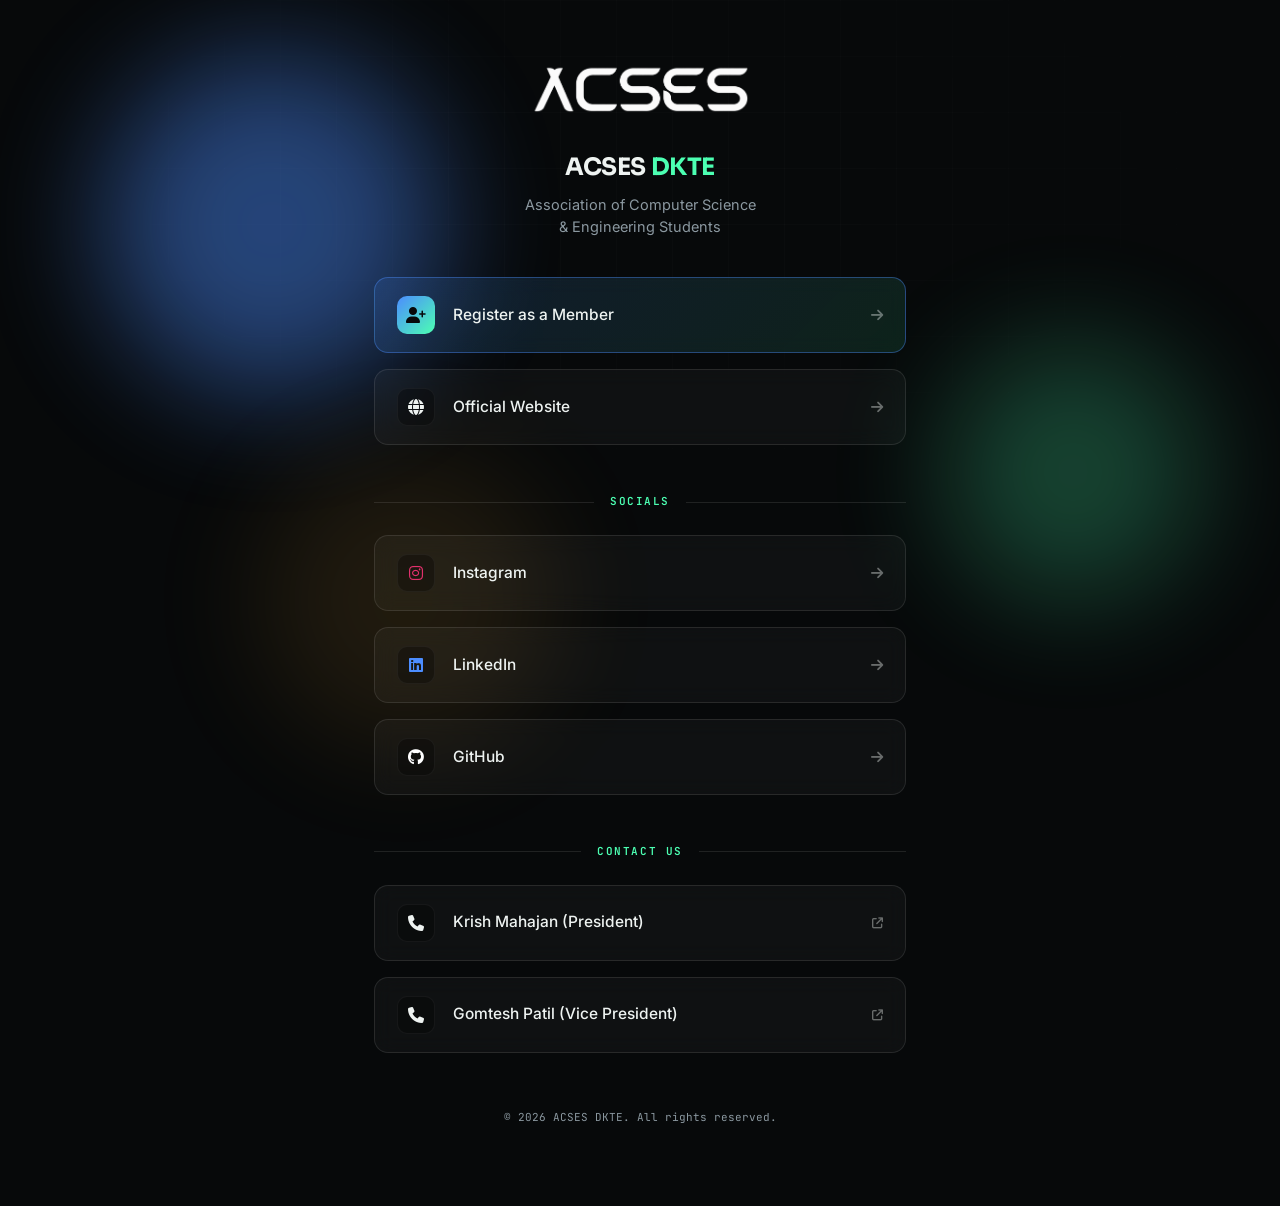
<file: links.html>
<!DOCTYPE html>
<html lang="en">
<head>
<meta charset="UTF-8">
<!-- Crucial for mobile optimization -->
<meta name="viewport" content="width=device-width, initial-scale=1.0, maximum-scale=1.0, user-scalable=no">
<title>ACSES — Links</title>
<meta name="description" content="ACSES DKTE Official Links">
<link rel="preconnect" href="https://fonts.googleapis.com">
<link href="https://fonts.googleapis.com/css2?family=Sora:wght@400;500;600;700;800&family=Inter:wght@400;500;600&family=JetBrains+Mono:wght@400;500;600&display=swap" rel="stylesheet">
<link rel="stylesheet" href="https://cdnjs.cloudflare.com/ajax/libs/font-awesome/6.4.0/css/all.min.css">
<!-- Load the main project styles -->
<link rel="stylesheet" href="style.css">
<link rel="icon" type="image/png" href="assets/portal/images/favicon.png">

<style>
  /* Mobile-first specific overrides for the links page */
  body {
    background-color: var(--bg);
    color: var(--ink);
    display: flex;
    flex-direction: column;
    align-items: center;
    min-height: 100svh; /* svh for better mobile rendering */
    margin: 0;
    padding: 0;
    overflow-x: hidden;
  }
  
  .links-wrapper {
    position: relative;
    z-index: 10;
    width: 100%;
    max-width: 580px;
    padding: 60px 24px 80px;
    display: flex;
    flex-direction: column;
    gap: 16px;
    margin: 0 auto;
  }

  /* Profile Header */
  .profile-section {
    text-align: center;
    margin-bottom: 24px;
    animation: fadeUp .8s cubic-bezier(.16,.8,.28,1) forwards;
  }

  .profile-logo {
    height: 56px;
    width: auto;
    margin-bottom: 24px;
    object-fit: contain;
  }

  .profile-title {
    font-family: var(--display);
    font-size: 24px;
    font-weight: 700;
    margin: 0 0 8px 0;
    letter-spacing: -0.02em;
    color: var(--ink);
  }
  
  .profile-title span {
    color: var(--circuit);
  }

  .profile-bio {
    color: var(--ink-dim);
    font-size: 14.5px;
    margin: 0;
    line-height: 1.5;
  }

  /* Re-using the glass card (gcard) concept for links */
  .link-card {
    display: flex;
    align-items: center;
    padding: 18px 22px;
    background: var(--panel);
    border: 1px solid var(--line);
    border-radius: 14px;
    color: var(--ink);
    text-decoration: none;
    font-weight: 500;
    transition: transform .25s ease-out, border-color .3s ease, box-shadow .3s ease, background .3s ease;
    backdrop-filter: blur(10px);
    position: relative;
    overflow: hidden;
    opacity: 0;
    animation: fadeUp .8s cubic-bezier(.16,.8,.28,1) forwards;
  }

  .link-card:nth-child(1) { animation-delay: 0.1s; }
  .link-card:nth-child(2) { animation-delay: 0.15s; }
  .link-card:nth-child(3) { animation-delay: 0.2s; }
  .link-card:nth-child(4) { animation-delay: 0.25s; }
  .link-card:nth-child(5) { animation-delay: 0.3s; }
  .link-card:nth-child(6) { animation-delay: 0.35s; }
  .link-card:nth-child(7) { animation-delay: 0.4s; }

  .link-card:hover {
    border-color: rgba(76,141,255,.5); 
    box-shadow: 0 12px 30px -10px rgba(0,0,0,.6);
    transform: translateY(-2px);
    background: rgba(255,255,255,0.06);
  }

  /* The primary / highlight link */
  .link-card.primary {
    background: linear-gradient(135deg, rgba(76,141,255,0.15), rgba(76,255,178,0.1));
    border-color: rgba(76,141,255,.4);
  }
  
  .link-card.primary:hover {
    background: linear-gradient(135deg, rgba(76,141,255,0.25), rgba(76,255,178,0.15));
    border-color: var(--circuit);
    box-shadow: 0 12px 30px -10px rgba(76,141,255,.3);
  }

  .link-icon {
    width: 38px;
    height: 38px;
    border-radius: 10px;
    background: rgba(0,0,0,0.3);
    border: 1px solid rgba(255,255,255,0.05);
    display: flex;
    align-items: center;
    justify-content: center;
    margin-right: 18px;
    font-size: 16px;
    color: var(--ink);
    flex-shrink: 0;
  }
  
  .link-card.primary .link-icon {
    background: linear-gradient(135deg, var(--blue), var(--circuit));
    color: #07090A;
    border: none;
  }

  .link-text {
    flex-grow: 1;
    font-size: 15.5px;
  }

  .link-arrow {
    opacity: 0.4;
    transition: opacity 0.3s ease, transform 0.3s ease;
    font-size: 14px;
  }

  .link-card:hover .link-arrow {
    opacity: 1;
    transform: translateX(4px);
    color: var(--circuit);
  }

  .section-divider {
    margin: 32px 0 8px;
    display: flex;
    align-items: center;
    text-align: center;
    font-family: var(--mono);
    color: var(--circuit);
    font-size: 11px;
    text-transform: uppercase;
    letter-spacing: 0.14em;
    font-weight: 600;
    opacity: 0;
    animation: fadeUp .8s cubic-bezier(.16,.8,.28,1) forwards;
    animation-delay: 0.2s;
  }

  .section-divider::before,
  .section-divider::after {
    content: '';
    flex: 1;
    border-bottom: 1px solid var(--line);
  }

  .section-divider::before { margin-right: 16px; }
  .section-divider::after { margin-left: 16px; }
  
  /* Footer text */
  .links-footer {
    text-align: center;
    margin-top: 40px;
    font-family: var(--mono);
    font-size: 11px;
    color: var(--ink-dim);
    opacity: 0;
    animation: fadeUp .8s cubic-bezier(.16,.8,.28,1) forwards;
    animation-delay: 0.5s;
  }

  @keyframes fadeUp { 
    from { opacity: 0; transform: translateY(16px); } 
    to { opacity: 1; transform: translateY(0); } 
  }

</style>
</head>
<body>

<!-- Native ACSES Background Elements -->
<div id="circuitPattern"></div>
<div class="hero-scanlines" aria-hidden="true" style="opacity: 0.5;"></div>
<div class="orb orb-1"></div>
<div class="orb orb-2"></div>
<div class="orb orb-3" style="bottom: auto; top: 50%; opacity: 0.1;"></div>

<div class="links-wrapper">
  
  <div class="profile-section">
    <img src="assets/portal/images/logo.png" alt="ACSES Logo" class="profile-logo">
    <h1 class="profile-title">ACSES <span>DKTE</span></h1>
    <p class="profile-bio">Association of Computer Science<br>& Engineering Students</p>
  </div>

  <a href="https://tinyurl.com/acsesmembership" class="link-card primary" target="_blank" rel="noopener">
    <div class="link-icon"><i class="fa-solid fa-user-plus"></i></div>
    <div class="link-text">Register as a Member</div>
    <div class="link-arrow"><i class="fa-solid fa-arrow-right"></i></div>
  </a>

  <a href="index.html" class="link-card">
    <div class="link-icon"><i class="fa-solid fa-globe"></i></div>
    <div class="link-text">Official Website</div>
    <div class="link-arrow"><i class="fa-solid fa-arrow-right"></i></div>
  </a>

  <div class="section-divider">Socials</div>

  <a href="https://www.instagram.com/acses_dkte/" class="link-card" target="_blank" rel="noopener">
    <div class="link-icon" style="color: #E1306C;"><i class="fa-brands fa-instagram"></i></div>
    <div class="link-text">Instagram</div>
    <div class="link-arrow"><i class="fa-solid fa-arrow-right"></i></div>
  </a>

  <a href="https://www.linkedin.com/company/acses-association-of-computer-science-and-engineering-students/" class="link-card" target="_blank" rel="noopener">
    <div class="link-icon" style="color: #4C8DFF;"><i class="fa-brands fa-linkedin"></i></div>
    <div class="link-text">LinkedIn</div>
    <div class="link-arrow"><i class="fa-solid fa-arrow-right"></i></div>
  </a>

  <a href="https://github.com/acses-dkte" class="link-card" target="_blank" rel="noopener">
    <div class="link-icon" style="color: #ffffff;"><i class="fa-brands fa-github"></i></div>
    <div class="link-text">GitHub</div>
    <div class="link-arrow"><i class="fa-solid fa-arrow-right"></i></div>
  </a>

  <div class="section-divider">Contact Us</div>

  <a href="tel:+919055721797" class="link-card">
    <div class="link-icon"><i class="fa-solid fa-phone"></i></div>
    <div class="link-text">Krish Mahajan (President)</div>
    <div class="link-arrow"><i class="fa-solid fa-arrow-up-right-from-square" style="font-size: 11px;"></i></div>
  </a>

  <a href="tel:+919325324272" class="link-card">
    <div class="link-icon"><i class="fa-solid fa-phone"></i></div>
    <div class="link-text">Gomtesh Patil (Vice President)</div>
    <div class="link-arrow"><i class="fa-solid fa-arrow-up-right-from-square" style="font-size: 11px;"></i></div>
  </a>
  
  <div class="links-footer">
    © 2026 ACSES DKTE. All rights reserved.
  </div>

</div>

<!-- Loading any necessary common JS for background elements if needed -->
<!-- <script src="common.js"></script> -->
</body>
</html>
</file>
<file: style.css>
:root{
  --bg: #07090A;
  --panel: rgba(255,255,255,.035);
  --line: rgba(255,255,255,.10);
  --ink: #EEF3F1;
  --ink-dim: #8B98A0;
  --blue: #4C8DFF;
  --circuit: #4CFFB2;
  --amber: #FFB238;
  --display: 'Sora', sans-serif;
  --body: 'Inter', sans-serif;
  --mono: 'JetBrains Mono', monospace;
}
*{ box-sizing:border-box; margin:0; padding:0; }
html{ scroll-behavior:smooth; }
body{
  background:var(--bg); color:var(--ink); font-family:var(--body); line-height:1.6;
  overflow-x:hidden;
  -webkit-font-smoothing:antialiased; text-rendering:optimizeLegibility;
}
/* NOTE: `perspective` used to live on body, but a `perspective` (or
   `transform`/`filter`) on any ancestor turns it into the containing
   block for every `position:fixed` descendant — header, loader, custom
   cursor, back-to-top button, all of it. That pinned them to the top of
   the *document* instead of the *viewport*, so they scrolled out of
   sight instead of staying put. Perspective now lives on `section`
   below, which still gives .reveal3d its 3D depth without touching the
   fixed UI (header/cursor/etc. are siblings of sections, not descendants). */
::selection{ background:var(--blue); color:#07090A; }
a{ color:inherit; text-decoration:none; }

/* ---------- page loader ---------- */
#loader{
  position:fixed; inset:0; z-index:999; background:var(--bg);
  display:flex; flex-direction:column; align-items:center; justify-content:center; gap:22px;
  transition:opacity .6s cubic-bezier(.16,.8,.28,1), visibility .6s;
}
#loader.done{ opacity:0; visibility:hidden; pointer-events:none; }
.loader-mark{ font-family:var(--display); font-weight:800; font-size:34px; letter-spacing:.02em; color:var(--ink); opacity:.92; }
.loader-mark span{ color:var(--circuit); }
.loader-bar{ width:200px; height:2px; background:var(--line); border-radius:2px; overflow:hidden; }
.loader-bar span{ display:block; height:100%; width:0%; background:linear-gradient(90deg,var(--blue),var(--circuit)); transition:width .25s ease-out; }
@media (prefers-reduced-motion:reduce){ #loader{ display:none; } }

/* ---------- custom cursor ---------- */
.cursor-dot, .cursor-ring{ position:fixed; top:0; left:0; z-index:998; pointer-events:none; border-radius:50%; will-change:transform; }
.cursor-dot{ width:6px; height:6px; background:var(--circuit); box-shadow:0 0 8px var(--circuit); transform:translate(-50%,-50%); }
.cursor-ring{ width:34px; height:34px; border:1px solid rgba(238,243,241,.35); transition:width .25s cubic-bezier(.16,.8,.28,1), height .25s cubic-bezier(.16,.8,.28,1), border-color .25s ease, background .25s ease; transform:translate(-50%,-50%); }
.cursor-ring.active{ width:54px; height:54px; border-color:var(--blue); background:rgba(76,141,255,.08); }
.cursor-ring.pressed{ width:26px; height:26px; border-color:var(--circuit); background:rgba(76,255,178,.14); }
.cursor-ring.text{ width:3px; height:26px; border-radius:2px; border-color:var(--circuit); background:var(--circuit); opacity:.8; }
@media (hover:none), (pointer:coarse), (max-width:900px){ .cursor-dot,.cursor-ring{ display:none; } }
@media (prefers-reduced-motion:reduce){ .cursor-dot,.cursor-ring{ display:none; } }

/* ---------- scroll progress ---------- */
.scroll-progress{ position:fixed; top:0; left:0; right:0; height:2px; z-index:60; background:transparent; }
.scroll-progress span{ display:block; height:100%; width:0%; background:linear-gradient(90deg,var(--blue),var(--circuit),var(--amber)); box-shadow:0 0 12px rgba(76,255,178,.5); }

/* ---------- circuit-trace background pattern ---------- */
#circuitPattern{
  position:fixed; inset:0; z-index:0; pointer-events:none; opacity:.16;
  background-image:
    linear-gradient(var(--line) 1px, transparent 1px),
    linear-gradient(90deg, var(--line) 1px, transparent 1px);
  background-size:56px 56px;
  -webkit-mask-image:radial-gradient(ellipse 80% 60% at 50% 20%, black 20%, transparent 75%);
  mask-image:radial-gradient(ellipse 80% 60% at 50% 20%, black 20%, transparent 75%);
}
.circuit-node{
  position:fixed; width:5px; height:5px; border-radius:50%; background:var(--circuit);
  box-shadow:0 0 10px var(--circuit); z-index:0; pointer-events:none; opacity:.7;
}

/* ---------- ambient cursor glow ---------- */
#cursorGlow{
  position:fixed; width:520px; height:520px; border-radius:50%; pointer-events:none; z-index:1;
  background:radial-gradient(circle, rgba(76,141,255,.14), transparent 70%);
  transform:translate(-50%,-50%); left:50%; top:30%;
  transition:left .5s cubic-bezier(.16,.8,.28,1), top .5s cubic-bezier(.16,.8,.28,1);
  will-change:left, top;
}

/* ---------- floating depth orbs (parallax layers) ---------- */
.orb{ position:fixed; border-radius:50%; filter:blur(60px); pointer-events:none; z-index:0; opacity:.45; }
.orb-1{ width:340px; height:340px; background:var(--blue); top:6%; left:8%; }
.orb-2{ width:260px; height:260px; background:var(--circuit); top:38%; right:6%; opacity:.24; }
.orb-3{ width:300px; height:300px; background:var(--amber); bottom:4%; left:20%; opacity:.16; }
@keyframes drift{ 0%,100%{ transform:translateY(0) translateX(0); } 50%{ transform:translateY(-26px) translateX(14px); } }
.orb-1{ animation:drift 12s ease-in-out infinite; }
.orb-2{ animation:drift 15s ease-in-out infinite 1s; }
.orb-3{ animation:drift 18s ease-in-out infinite 2s; }

/* ---------- top nav ---------- */
header.top{
  position:fixed; top:0; left:0; right:0; z-index:50;
  background:rgba(7,9,10,.6); backdrop-filter:blur(14px);
  border-bottom:1px solid var(--line);
}
.top-inner{ max-width:1180px; margin:0 auto; padding:18px 28px; display:flex; align-items:center; justify-content:space-between; gap:24px; }
.brand{ font-family:var(--display); font-weight:700; font-size:19px; letter-spacing:-.01em; }
.brand .glow{ color:var(--circuit); }
nav.links{ display:flex; gap:26px; position:relative; }
.nav-link{ font-family:var(--mono); font-size:12px; color:var(--ink-dim); letter-spacing:.02em; transition:color .25s ease; position:relative; z-index:2; padding:6px 0; }
.nav-link:hover, .nav-link.active{ color:var(--ink); }
.nav-pill{
  position:absolute; left:0; top:calc(50% + 11px); width:0; height:1px; background:var(--circuit);
  box-shadow:0 0 8px rgba(76,255,178,.6); transition:transform .45s cubic-bezier(.16,.8,.28,1), width .45s cubic-bezier(.16,.8,.28,1), opacity .3s ease;
  opacity:0; pointer-events:none;
}
.nav-pill.show{ opacity:1; }
@media (max-width:900px){ nav.links{ display:none; } }

/* ---------- section shell ---------- */
section{ position:relative; z-index:2; padding:120px 28px 100px; perspective:1400px; }
@media (max-width:640px){ section{ padding:88px 20px 64px; } }
.wrap{ max-width:1100px; margin:0 auto; }

.eyebrow{
  font-family:var(--mono); font-size:12px; color:var(--circuit); letter-spacing:.14em;
  text-transform:uppercase; margin-bottom:16px; display:flex; align-items:center; gap:8px;
}
.eyebrow::before{ content:''; width:16px; height:1px; background:var(--circuit); }

h1,h2,h3{ font-family:var(--display); color:var(--ink); font-weight:700; letter-spacing:-.01em; }
h2{ font-size:clamp(30px,4vw,46px); line-height:1.08; margin-bottom:22px; position:relative; }

/* ---------- scan-reveal headings (tech "decode" entrance) ---------- */
.scan-wrap{ position:relative; display:inline-block; overflow:hidden; }
.scan-wrap .scan-bar{
  position:absolute; inset:0; background:linear-gradient(90deg,var(--circuit),var(--blue));
  transform:scaleX(1); transform-origin:left; z-index:2; pointer-events:none;
}
.in-view .scan-wrap .scan-bar{ animation:scanWipe .9s cubic-bezier(.76,0,.24,1) forwards; animation-delay:var(--rd,0ms); }
@keyframes scanWipe{ 0%{ transform:scaleX(0); transform-origin:left; } 50%{ transform:scaleX(1); transform-origin:left; } 50.001%{ transform-origin:right; } 100%{ transform:scaleX(0); transform-origin:right; } }
@media (prefers-reduced-motion:reduce){ .scan-wrap .scan-bar{ display:none; } }

/* ---------- scramble / decode text (eyebrows) ---------- */
.eyebrow.scramble{ font-variant-numeric:tabular-nums; }

/* ---------- tabular numerals for counting stats ---------- */
.num, .stat-cell .num{ font-variant-numeric:tabular-nums; }

/* ---------- Hero: layered 3D circuit floor ---------- */
.hero{ min-height:100svh; display:flex; align-items:center; padding-top:80px; }
.hero-stage{ width:100%; position:relative; touch-action:pan-y; }

#heroCanvas{
  position:absolute; inset:0; width:100%; height:100%; z-index:1;
  pointer-events:none; touch-action:pan-y;
}
.drag-hint{
  position:absolute; bottom:-64px; left:50%; transform:translateX(-50%); z-index:2;
  font-family:var(--mono); font-size:10.5px; color:var(--ink-dim); letter-spacing:.1em;
  text-transform:uppercase; display:flex; align-items:center; gap:8px; opacity:.75;
  pointer-events:none; white-space:nowrap;
}
.drag-hint svg{ width:14px; height:14px; }
@media (max-width:640px){ .drag-hint{ display:none; } }

.floor{
  position:absolute; left:50%; bottom:-260px; width:1600px; height:900px;
  transform:translateX(-50%) rotateX(72deg);
  background-image:
    repeating-linear-gradient(0deg, rgba(76,141,255,.18) 0 1px, transparent 1px 64px),
    repeating-linear-gradient(90deg, rgba(76,255,178,.14) 0 1px, transparent 1px 64px);
  -webkit-mask-image:radial-gradient(ellipse 700px 500px at center, black 40%, transparent 78%);
  mask-image:radial-gradient(ellipse 700px 500px at center, black 40%, transparent 78%);
  pointer-events:none; z-index:0;
}

.hero-scanlines{
  position:absolute; inset:0; z-index:2; pointer-events:none; overflow:hidden;
  -webkit-mask-image:radial-gradient(ellipse 60% 55% at 50% 45%, black 30%, transparent 75%);
  mask-image:radial-gradient(ellipse 60% 55% at 50% 45%, black 30%, transparent 75%);
}
.hero-scanlines::before{
  content:''; position:absolute; left:0; right:0; height:120px; top:-120px;
  background:linear-gradient(180deg, transparent, rgba(76,255,178,.10) 45%, rgba(76,141,255,.14) 55%, transparent);
  animation:scanSweep 6.5s cubic-bezier(.4,0,.2,1) infinite;
}
@keyframes scanSweep{ 0%{ top:-120px; } 55%,100%{ top:105%; } }

.hero-content{ position:relative; z-index:3; text-align:center; pointer-events:none; }
.hero-content .cta-row{ pointer-events:auto; }
.hero-content .wordmark, .hero-content .hero-sub, .hero-content .lead{ text-shadow:0 4px 30px rgba(0,0,0,.6); }
.wordmark{
  font-family:var(--display); font-weight:800; letter-spacing:-.03em;
  font-size:clamp(56px,11vw,132px); line-height:.95; color:var(--ink);
  text-shadow:0 0 60px rgba(76,141,255,.3);
  text-align:center;
}
.wordmark .lt{ display:inline-block; opacity:0; transform:translateY(.5em) rotateX(-60deg); animation:letterIn .8s cubic-bezier(.16,.8,.28,1) forwards; animation-delay:calc(var(--i) * 55ms + .15s); transform-origin:bottom center; }
@keyframes letterIn{ to{ opacity:1; transform:translateY(0) rotateX(0); } }
.wordmark .g{ background:linear-gradient(135deg,var(--blue),var(--circuit)); -webkit-background-clip:text; background-clip:text; color:transparent; }
.hero-sub{ font-family:var(--mono); font-size:13px; color:var(--ink-dim); letter-spacing:.14em; text-transform:uppercase; margin:18px 0 30px;
  opacity:0; animation:fadeUp .8s cubic-bezier(.16,.8,.28,1) forwards; animation-delay:.75s; }
.hero p.lead{ font-size:17px; color:var(--ink); max-width:52ch; margin:0 auto 34px; opacity:0; animation:fadeUp .8s cubic-bezier(.16,.8,.28,1) forwards; animation-delay:.9s; }
.cta-row{ display:flex; gap:14px; justify-content:center; flex-wrap:wrap; opacity:0; animation:fadeUp .8s cubic-bezier(.16,.8,.28,1) forwards; animation-delay:1.05s; }
@keyframes fadeUp{ from{ opacity:0; transform:translateY(16px); } to{ opacity:1; transform:translateY(0); } }
@media (prefers-reduced-motion:reduce){ .wordmark .lt{ animation:none; opacity:1; transform:none; } .hero-sub,.hero p.lead,.cta-row{ animation:none; opacity:1; } }

.btn{ font-family:var(--mono); font-weight:600; font-size:13.5px; letter-spacing:.02em; padding:14px 26px; border-radius:40px; display:inline-flex; align-items:center; gap:8px; cursor:pointer; transition:transform .35s cubic-bezier(.16,.8,.28,1), box-shadow .3s ease; position:relative; }
.btn-solid{ background:linear-gradient(135deg,var(--blue),#3E6FD9); color:#fff; box-shadow:0 8px 30px rgba(76,141,255,.35); }
.btn-solid:hover{ box-shadow:0 14px 40px rgba(76,141,255,.5); }
.btn-ghost{ border:1px solid var(--line); color:var(--ink); }
.btn-ghost:hover{ border-color:var(--circuit); color:var(--circuit); }
.magnetic{ will-change:transform; }

/* floating spec chips around hero (parallax + tilt) */
.chip-float{
  position:absolute; z-index:4; background:var(--panel); border:1px solid var(--line);
  border-radius:14px; padding:14px 18px; backdrop-filter:blur(10px);
  font-family:var(--mono); font-size:12px; color:var(--ink-dim);
  transition:transform .2s ease-out;
}
.chip-float .n{ color:var(--circuit); font-family:var(--display); font-weight:700; font-size:20px; display:block; }
.chip-a{ top:6%; left:2%; } .chip-b{ top:14%; right:0%; } .chip-c{ bottom:10%; left:8%; }
@media (max-width:900px){ .chip-float{ display:none; } }

/* ---------- 3D reveal on scroll ---------- */
.reveal3d{
  opacity:0; transform:translateY(50px) rotateX(14deg) scale(.97); transform-origin:center bottom;
  filter:blur(6px);
  transition:opacity .9s cubic-bezier(.16,.8,.28,1), transform .9s cubic-bezier(.16,.8,.28,1), filter .9s cubic-bezier(.16,.8,.28,1);
  transition-delay:var(--rd,0ms);
}
.reveal3d.in-view{ opacity:1; transform:translateY(0) rotateX(0) scale(1); filter:blur(0); }
@media (prefers-reduced-motion:reduce){ .reveal3d{ opacity:1; transform:none; filter:none; transition:none; } }

/* ---------- glass tilt + spotlight card ---------- */
.gcard{
  background:var(--panel); border:1px solid var(--line); border-radius:16px; padding:26px;
  backdrop-filter:blur(10px); transform-style:preserve-3d; transition:transform .15s ease-out, border-color .3s ease, box-shadow .3s ease;
  position:relative; overflow:hidden;
}
.gcard:hover{ border-color:rgba(76,141,255,.5); box-shadow:0 20px 50px -20px rgba(0,0,0,.6); }
.gcard::before{
  content:''; position:absolute; inset:0; border-radius:16px; padding:1px;
  background:linear-gradient(135deg, rgba(76,255,178,.5), transparent 50%);
  -webkit-mask:linear-gradient(#fff 0 0) content-box, linear-gradient(#fff 0 0);
  -webkit-mask-composite:xor; mask-composite:exclude; opacity:0; transition:opacity .3s ease;
  z-index:1;
}
.gcard:hover::before{ opacity:1; }
.gcard::after{
  content:''; position:absolute; inset:0; z-index:0; opacity:0; transition:opacity .35s ease;
  background:radial-gradient(280px circle at var(--mx,50%) var(--my,50%), rgba(76,141,255,.16), transparent 70%);
}
.gcard:hover::after{ opacity:1; }
.gcard > *{ position:relative; z-index:2; }

/* ---------- About ---------- */
.about-grid{ display:grid; grid-template-columns:1.1fr .9fr; gap:48px; align-items:start; }
@media (max-width:820px){ .about-grid{ grid-template-columns:1fr; } }
.about-grid p{ color:var(--ink); opacity:.85; margin-bottom:16px; max-width:58ch; font-size:15px; }

.stat-strip{ display:grid; grid-template-columns:repeat(4,1fr); gap:14px; margin-top:40px; }
@media (max-width:640px){ .stat-strip{ grid-template-columns:1fr 1fr; } }
.stat-cell .num{ font-family:var(--display); font-size:36px; font-weight:800; background:linear-gradient(135deg,var(--blue),var(--circuit)); -webkit-background-clip:text; background-clip:text; color:transparent; line-height:1; }
.stat-cell .lbl{ font-family:var(--mono); font-size:10.5px; color:var(--ink-dim); text-transform:uppercase; letter-spacing:.08em; margin-top:10px; }

.pillars{ display:grid; grid-template-columns:repeat(3,1fr); gap:16px; margin-top:20px; }
@media (max-width:760px){ .pillars{ grid-template-columns:1fr; } }
.pillars h3{ font-size:16px; margin-bottom:8px; }
.pillars p{ font-family:var(--body); font-size:13.5px; color:var(--ink-dim); }

/* ---------- Benefits ---------- */
.benefit-grid{ display:grid; grid-template-columns:repeat(3,1fr); gap:16px; margin-top:28px; }
@media (max-width:760px){ .benefit-grid{ grid-template-columns:1fr; } }
.benefit .tag{ font-family:var(--mono); font-size:10.5px; color:var(--circuit); margin-bottom:10px; display:block; }
.benefit h3{ font-size:17px; margin-bottom:8px; }
.benefit p{ font-family:var(--body); font-size:13.5px; color:var(--ink-dim); }

/* ---------- Events ---------- */
.measure-list{ margin-top:32px; }
.measure-row{
  display:grid; grid-template-columns:100px 1fr auto; gap:18px; align-items:center;
  padding:18px 20px; border-radius:12px; margin-bottom:10px; font-family:var(--mono); font-size:12.5px;
  background:var(--panel); border:1px solid var(--line); transition:transform .3s cubic-bezier(.16,.8,.28,1), border-color .3s ease;
}
.measure-row:hover{ transform:translateX(8px); border-color:rgba(76,255,178,.4); }
.measure-row .tick{ color:var(--ink-dim); }
.measure-row .desc{ color:var(--ink); font-family:var(--body); font-size:15px; }
.status{ font-size:10.5px; padding:5px 12px; border-radius:20px; border:1px solid; text-transform:uppercase; letter-spacing:.05em; }
.status-up{ color:var(--circuit); border-color:var(--circuit); }
.status-past{ color:var(--ink-dim); border-color:var(--line); }

/* ---------- Members ---------- */
.profile-grid{ display:grid; grid-template-columns:repeat(auto-fill,minmax(200px,1fr)); gap:16px; margin-top:30px; }
.profile-card{ padding:28px 22px; text-align:center; }
.profile-avatar{
  width:64px; height:64px; margin:0 auto 16px; border-radius:50%;
  background:linear-gradient(135deg,var(--blue),var(--circuit));
  display:flex; align-items:center; justify-content:center; font-family:var(--display); font-weight:700; color:#07090A; font-size:20px;
  transition:transform .3s cubic-bezier(.16,.8,.28,1);
}
.profile-card:hover .profile-avatar{ transform:scale(1.1) translateZ(20px); }
.profile-name{ font-family:var(--body); font-weight:600; font-size:15px; color:var(--ink); margin-bottom:4px; }
.profile-position{ font-family:var(--mono); font-size:10.5px; color:var(--circuit); text-transform:uppercase; letter-spacing:.06em; margin-bottom:16px; }
.plink{ font-family:var(--mono); font-size:11px; color:var(--ink-dim); border:1px solid var(--line); padding:7px 16px; border-radius:20px; display:inline-block; transition:.25s ease; }
.plink:hover{ color:var(--ink); border-color:var(--blue); background:rgba(76,141,255,.12); }

/* ---------- Join ---------- */
.join-panel{ text-align:center; padding:56px 40px; position:relative; overflow:hidden; }
.join-panel h2{ margin-bottom:14px; }
.join-panel p{ color:var(--ink-dim); max-width:48ch; margin:0 auto 30px; font-size:14.5px; }

/* ---------- Contact ---------- */
.contact-grid{ display:grid; grid-template-columns:1fr 1fr; gap:48px; margin-top:32px; }
@media (max-width:760px){ .contact-grid{ grid-template-columns:1fr; } }
.contact-item{ margin-bottom:24px; font-family:var(--mono); }
.contact-item .lbl{ font-size:10.5px; color:var(--blue); text-transform:uppercase; letter-spacing:.08em; margin-bottom:6px; }
.contact-item .val{ font-family:var(--body); font-size:14.5px; color:var(--ink); }
.social-row{ display:flex; gap:10px; margin-top:18px; flex-wrap:wrap; }
.social-row a{ font-family:var(--mono); font-size:11.5px; color:var(--ink-dim); border:1px solid var(--line); padding:8px 16px; border-radius:20px; transition:.25s ease; }
.social-row a:hover{ color:var(--ink); border-color:var(--circuit); }

form{ display:flex; flex-direction:column; gap:14px; }
.field label{ font-family:var(--mono); font-size:10.5px; color:var(--ink-dim); display:block; margin-bottom:6px; text-transform:uppercase; letter-spacing:.06em; }
.field input, .field textarea{
  width:100%; background:var(--panel); border:1px solid var(--line); color:var(--ink);
  padding:13px 16px; font-family:var(--body); font-size:14px; border-radius:10px;
}
.field input:focus, .field textarea:focus{ outline:none; border-color:var(--blue); }
.field textarea{ resize:vertical; min-height:96px; }

footer{
  position:relative; z-index:2; max-width:1180px; margin:0 auto; padding:32px 28px;
  font-family:var(--mono); font-size:11px; color:var(--ink-dim);
  display:flex; justify-content:space-between; flex-wrap:wrap; gap:10px; border-top:1px solid var(--line);
}

a:focus-visible, button:focus-visible, .btn:focus-visible{ outline:2px solid var(--blue); outline-offset:2px; }
@media (prefers-reduced-motion:reduce){
  html{ scroll-behavior:auto; }
  .orb{ animation:none; }
  #cursorGlow{ display:none; }
  .gcard{ transition:none; }
  .hero-scanlines{ display:none; }
}

/* ============================================================
   MULTI-PAGE ADDITIONS
   Everything below supports the About / Events / Gallery /
   Members / Contact pages: mobile nav drawer, compact page
   headers, filters, timeline, gallery + lightbox, flip cards,
   accordion, ticker, carousel, sponsor strip, footer sitemap.
============================================================ */

/* ---------- mobile nav drawer ---------- */
.nav-toggle{
  display:none; width:34px; height:26px; position:relative; background:none; border:none; cursor:pointer; z-index:60;
}
.nav-toggle span{ position:absolute; left:0; right:0; height:2px; background:var(--ink); border-radius:2px; transition:transform .3s cubic-bezier(.16,.8,.28,1), opacity .3s ease; }
.nav-toggle span:nth-child(1){ top:4px; } .nav-toggle span:nth-child(2){ top:12px; } .nav-toggle span:nth-child(3){ top:20px; }
.nav-toggle.open span:nth-child(1){ transform:translateY(8px) rotate(45deg); }
.nav-toggle.open span:nth-child(2){ opacity:0; }
.nav-toggle.open span:nth-child(3){ transform:translateY(-8px) rotate(-45deg); }
@media (max-width:900px){ .nav-toggle{ display:block; } }

.nav-drawer{
  position:fixed; inset:0 0 0 auto; width:min(320px,84vw); background:#0a0d0f; border-left:1px solid var(--line);
  z-index:55; transform:translateX(100%); transition:transform .4s cubic-bezier(.16,.8,.28,1);
  padding:100px 32px 32px; display:flex; flex-direction:column; gap:22px;
}
.nav-drawer.open{ transform:translateX(0); }
.nav-drawer a{ font-family:var(--mono); font-size:15px; color:var(--ink-dim); letter-spacing:.02em; }
.nav-drawer a.active, .nav-drawer a:hover{ color:var(--circuit); }
body.menu-open{ overflow:hidden; }
.drawer-scrim{ position:fixed; inset:0; z-index:54; background:rgba(0,0,0,.5); opacity:0; pointer-events:none; transition:opacity .4s ease; }
body.menu-open .drawer-scrim{ opacity:1; pointer-events:auto; }

/* ---------- compact page-header hero (About / Events / Gallery / Members / Contact) ---------- */
.page-header{
  position:relative; min-height:56svh; display:flex; align-items:center; padding-top:80px; overflow:hidden;
  border-bottom:1px solid var(--line);
}
.page-header-canvas{ position:absolute; inset:0; width:100%; height:100%; z-index:0; opacity:.85; }
.page-header-content{ position:relative; z-index:2; max-width:720px; margin:0 auto; text-align:center; padding:40px 28px; }
.page-header .eyebrow{ justify-content:center; }
.page-header h1{ font-size:clamp(34px,6vw,58px); line-height:1.05; margin-bottom:16px; }
.page-header p{ color:var(--ink-dim); font-size:15.5px; max-width:52ch; margin:0 auto; }
.page-header-stats{ display:flex; gap:28px; justify-content:center; margin-top:30px; flex-wrap:wrap; }
.page-header-stats .n{ font-family:var(--display); font-weight:800; font-size:24px; color:var(--circuit); }
.page-header-stats .l{ font-family:var(--mono); font-size:10px; color:var(--ink-dim); text-transform:uppercase; letter-spacing:.08em; }

/* ---------- filter chips / tabs ---------- */
.filter-row{ display:flex; gap:10px; flex-wrap:wrap; margin:30px 0 8px; }
.chip{
  font-family:var(--mono); font-size:12px; letter-spacing:.02em; color:var(--ink-dim);
  border:1px solid var(--line); background:var(--panel); padding:9px 18px; border-radius:20px;
  cursor:pointer; transition:.25s ease; user-select:none;
}
.chip:hover{ color:var(--ink); border-color:rgba(76,141,255,.5); }
.chip.active{ color:#07090A; background:var(--circuit); border-color:var(--circuit); font-weight:600; }

/* ---------- search input ---------- */
.search-row{ display:flex; gap:12px; margin:30px 0 8px; flex-wrap:wrap; align-items:center; }
.search-input{
  flex:1; min-width:220px; background:var(--panel); border:1px solid var(--line); color:var(--ink);
  padding:12px 18px; font-family:var(--body); font-size:14px; border-radius:24px;
}
.search-input:focus{ outline:none; border-color:var(--blue); }
.search-input::placeholder{ color:var(--ink-dim); }
.result-count{ font-family:var(--mono); font-size:11px; color:var(--ink-dim); white-space:nowrap; }

/* ---------- vertical timeline (About / history) ---------- */
.timeline{ position:relative; margin-top:40px; padding-left:26px; }
.timeline::before{ content:''; position:absolute; left:4px; top:6px; bottom:6px; width:1px; background:linear-gradient(var(--blue),var(--circuit)); opacity:.4; }
.timeline-item{ position:relative; padding-bottom:36px; }
.timeline-item:last-child{ padding-bottom:0; }
.timeline-item::before{
  content:''; position:absolute; left:-26px; top:4px; width:9px; height:9px; border-radius:50%;
  background:var(--circuit); box-shadow:0 0 12px rgba(76,255,178,.7);
}
.timeline-item .yr{ font-family:var(--mono); font-size:12px; color:var(--circuit); letter-spacing:.06em; }
.timeline-item h3{ font-size:17px; margin:6px 0 6px; }
.timeline-item p{ font-family:var(--body); font-size:13.5px; color:var(--ink-dim); max-width:56ch; }

/* ---------- achievements strip (reuses stat-cell look) ---------- */
.achieve-grid{ display:grid; grid-template-columns:repeat(4,1fr); gap:14px; margin-top:24px; }
@media (max-width:640px){ .achieve-grid{ grid-template-columns:1fr 1fr; } }

/* ---------- sponsor / partner strip ---------- */
.partner-row{ display:flex; flex-wrap:wrap; gap:14px; margin-top:26px; }
.partner-chip{
  font-family:var(--mono); font-size:12px; color:var(--ink-dim); border:1px dashed var(--line);
  padding:12px 20px; border-radius:10px; opacity:.8; transition:.25s ease;
}
.partner-chip:hover{ opacity:1; border-color:var(--blue); color:var(--ink); }

/* ---------- news / announcement ticker ---------- */
.ticker{
  position:relative; overflow:hidden; border-top:1px solid var(--line); border-bottom:1px solid var(--line);
  background:var(--panel); padding:14px 0;
}
.ticker-track{ display:flex; gap:56px; white-space:nowrap; animation:tickerScroll 32s linear infinite; width:max-content; }
.ticker-track span{ font-family:var(--mono); font-size:12.5px; color:var(--ink-dim); display:flex; align-items:center; gap:10px; }
.ticker-track span::before{ content:'●'; color:var(--circuit); font-size:8px; }
@keyframes tickerScroll{ from{ transform:translateX(0); } to{ transform:translateX(-50%); } }
@media (prefers-reduced-motion:reduce){ .ticker-track{ animation:none; } }

/* ---------- testimonial carousel ---------- */
.tcarousel{ position:relative; margin-top:34px; overflow:hidden; }
.tcarousel-track{ display:flex; transition:transform .5s cubic-bezier(.16,.8,.28,1); }
.tcard{ flex:0 0 100%; padding:6px; }
.tcard blockquote{ font-family:var(--display); font-size:clamp(17px,2.4vw,22px); line-height:1.5; color:var(--ink); margin-bottom:20px; }
.tcard .who{ font-family:var(--mono); font-size:12px; color:var(--circuit); }
.tcarousel-nav{ display:flex; gap:10px; justify-content:center; margin-top:22px; }
.tdot{ width:8px; height:8px; border-radius:50%; background:var(--line); cursor:pointer; transition:.25s ease; border:none; padding:0; }
.tdot.active{ background:var(--circuit); box-shadow:0 0 8px rgba(76,255,178,.6); width:22px; border-radius:5px; }

/* ---------- FAQ accordion ---------- */
.accordion{ margin-top:30px; display:flex; flex-direction:column; gap:10px; }
.acc-item{ border:1px solid var(--line); border-radius:14px; background:var(--panel); overflow:hidden; }
.acc-q{
  width:100%; text-align:left; background:none; border:none; color:var(--ink); cursor:pointer;
  padding:18px 22px; font-family:var(--body); font-weight:600; font-size:14.5px;
  display:flex; justify-content:space-between; align-items:center; gap:16px;
}
.acc-q .plus{ font-family:var(--mono); color:var(--circuit); font-size:18px; transition:transform .3s cubic-bezier(.16,.8,.28,1); flex-shrink:0; }
.acc-item.open .acc-q .plus{ transform:rotate(45deg); }
.acc-a{ max-height:0; overflow:hidden; transition:max-height .35s cubic-bezier(.16,.8,.28,1); }
.acc-a p{ padding:0 22px 20px; color:var(--ink-dim); font-size:13.5px; max-width:60ch; }

/* ---------- flip cards (Members) ---------- */
.flip-card{ perspective:1000px; height:250px; }
.flip-inner{
  position:relative; width:100%; height:100%; transform-style:preserve-3d;
  transition:transform .6s cubic-bezier(.16,.8,.28,1);
}
.flip-card:hover .flip-inner, .flip-card.flipped .flip-inner{ transform:rotateY(180deg); }
.flip-face{
  position:absolute; inset:0; backface-visibility:hidden; border-radius:16px;
  background:var(--panel); border:1px solid var(--line); padding:26px 20px;
  display:flex; flex-direction:column; align-items:center; justify-content:center; text-align:center;
}
.flip-back{ transform:rotateY(180deg); justify-content:flex-start; padding-top:24px; }
.flip-back .dept-tag{ font-family:var(--mono); font-size:10px; color:var(--blue); text-transform:uppercase; letter-spacing:.08em; margin-bottom:10px; }
.flip-back p{ font-size:12.5px; color:var(--ink-dim); margin-bottom:16px; }

/* ---------- gallery grid + 3D coverflow ---------- */
.gallery-carousel{
  position:relative; height:340px; margin:36px 0 10px; display:flex; align-items:center; justify-content:center;
  perspective:1300px; touch-action:pan-y;
}
.gallery-ring{ position:relative; width:220px; height:260px; transform-style:preserve-3d; cursor:grab; will-change:transform; }
.gallery-ring:active{ cursor:grabbing; }
.ring-item{
  position:absolute; inset:0; border-radius:16px; overflow:hidden; border:1px solid var(--line);
  backface-visibility:hidden; box-shadow:0 30px 60px -20px rgba(0,0,0,.7); transition:box-shadow .3s ease, border-color .3s ease;
}
.ring-item:hover{ border-color:rgba(76,255,178,.6); }
.ring-item .tile{ position:absolute; inset:0; display:flex; align-items:flex-end; padding:16px; }
.ring-item .tile .cap{ font-family:var(--mono); font-size:11px; color:#07090A; background:rgba(255,255,255,.85); padding:5px 10px; border-radius:8px; }
.carousel-hint{ text-align:center; font-family:var(--mono); font-size:10.5px; color:var(--ink-dim); letter-spacing:.08em; text-transform:uppercase; margin-top:8px; }

/* gallery cards & tiles */
.gallery-grid{ display:grid; grid-template-columns:repeat(auto-fill,minmax(260px,1fr)); gap:18px; margin-top:30px; }
.photo-card{
  position:relative; border-radius:14px; overflow:hidden; border:1px solid var(--line); cursor:pointer;
  aspect-ratio:4/3; background:#07090a;
  transition:transform .35s cubic-bezier(.16,.8,.28,1), border-color .3s ease, box-shadow .3s ease;
}
.photo-card:hover{ transform:translateY(-6px); border-color:rgba(76,141,255,.5); box-shadow:0 14px 28px rgba(0,0,0,.5); }
.photo-tile{ position:absolute; inset:0; display:flex; flex-direction:column; justify-content:flex-end; padding:14px; overflow:hidden; }
.photo-tile-img{
  position:absolute; inset:0; width:100%; height:100%; object-fit:cover; display:block; z-index:0;
  transition:transform .4s ease;
}
.photo-card:hover .photo-tile-img{ transform:scale(1.04); }
.photo-tile::after{ content:''; position:absolute; inset:0; background:linear-gradient(180deg, transparent 40%, rgba(0,0,0,.75)); z-index:1; pointer-events:none; }
.photo-tile *{ position:relative; z-index:2; }
.photo-tile .cam{ position:absolute; top:12px; right:12px; z-index:2; opacity:.6; width:16px; height:16px; filter:drop-shadow(0 2px 4px rgba(0,0,0,.6)); }
.photo-tile .video-badge{
  position:absolute; top:12px; right:12px; z-index:3;
  display:inline-flex; align-items:center; gap:5px;
  background:rgba(0,0,0,.7); backdrop-filter:blur(6px);
  border:1px solid rgba(255,255,255,.25);
  color:var(--circuit, #4cffb2);
  font-family:var(--mono); font-size:10px; font-weight:600;
  padding:4px 9px; border-radius:14px; letter-spacing:.05em; text-transform:uppercase;
  box-shadow:0 4px 10px rgba(0,0,0,.4);
}
.photo-tile .video-badge svg{ width:11px; height:11px; fill:currentColor; }
.photo-title{ font-family:var(--body); font-weight:600; font-size:13px; color:#fff; text-shadow:0 1px 3px rgba(0,0,0,.8); }
.photo-meta{ font-family:var(--mono); font-size:10px; color:rgba(255,255,255,.8); margin-top:3px; text-transform:uppercase; letter-spacing:.06em; text-shadow:0 1px 3px rgba(0,0,0,.8); }

/* video preview player in card & lightbox */
.gallery-video-container{
  position:absolute; inset:0; width:100%; height:100%; display:flex; align-items:center; justify-content:center;
  background:#000; overflow:hidden; z-index:0;
}
.gallery-video-container video{
  width:100%; height:100%; object-fit:cover; display:block;
}

/* generated "photo" tones (used until real photos are dropped in) */
.tone-blue{ background:linear-gradient(150deg,#13233f,#1c3d63 40%,#4c8dff); }
.tone-circuit{ background:linear-gradient(150deg,#0c2420,#13432f 40%,#4cffb2); }
.tone-amber{ background:linear-gradient(150deg,#2a1e0c,#5a3f10 40%,#ffb238); }

/* ---------- lightbox ---------- */
.lightbox{
  position:fixed; inset:0; z-index:200; background:rgba(3,4,5,.94); backdrop-filter:blur(10px);
  display:flex; align-items:center; justify-content:center; opacity:0; pointer-events:none; transition:opacity .3s ease;
  padding:20px;
}
.lightbox.open{ opacity:1; pointer-events:auto; }
.lightbox-frame{
  width:auto; max-width:92vw; max-height:90vh; border-radius:18px; overflow:hidden;
  border:1px solid rgba(255,255,255,.15); position:relative; background:#07090A;
  box-shadow:0 30px 80px rgba(0,0,0,.85);
  display:flex; flex-direction:column;
}

/* Photo in Lightbox - Exact aspect ratio, never cut off */
.lightbox-photo-wrap{
  display:flex; flex-direction:column; align-items:center; justify-content:center;
  background:#05070a; max-height:88vh; max-width:90vw;
}
.lightbox-photo-img{
  display:block; max-width:100%; max-height:calc(85vh - 75px); width:auto; height:auto;
  object-fit:contain; background:#05070a; margin:0 auto;
}
.lightbox-media-info{
  width:100%; padding:14px 20px; background:rgba(10,14,20,.95); border-top:1px solid rgba(255,255,255,.1);
  box-sizing:border-box;
}

/* Instagram Reel experience in Lightbox */
.lightbox-reel-wrap{
  position:relative; display:flex; flex-direction:column; align-items:center; justify-content:center;
  background:#000; width:min(420px, 92vw); max-height:88vh; margin:0 auto;
  border-radius:16px; overflow:hidden; user-select:none; -webkit-user-select:none;
}
.lightbox-reel-stage{
  position:relative; width:100%; height:calc(85vh - 75px); min-height:480px; max-height:720px;
  background:#000; display:flex; align-items:center; justify-content:center; cursor:pointer;
}
.lightbox-reel-stage video{
  width:100%; height:100%; object-fit:contain; display:block; background:#000;
}

/* Instagram Reel Floating Audio Indicator/Button at center-top & center tap */
.reel-center-feedback{
  position:absolute; inset:0; margin:auto; width:72px; height:72px;
  border-radius:50%; background:rgba(0,0,0,.6); backdrop-filter:blur(8px);
  border:1px solid rgba(255,255,255,.25); color:#fff;
  display:flex; align-items:center; justify-content:center;
  pointer-events:none; opacity:0; transform:scale(0.7);
  transition:all .25s cubic-bezier(.175, .885, .32, 1.275);
  z-index:15;
}
.reel-center-feedback.active{
  opacity:1; transform:scale(1);
}
.reel-center-feedback svg{ width:34px; height:34px; fill:currentColor; }

/* Dedicated Central Bottom Instagram Controls with Glassmorphism */
.reel-central-controls{
  position:absolute; bottom:20px; left:50%; transform:translateX(-50%);
  display:inline-flex; align-items:center; gap:12px; z-index:12;
}
.reel-action-pill{
  display:inline-flex; align-items:center; gap:8px;
  background:rgba(255,255,255,.08);
  backdrop-filter:blur(16px);
  -webkit-backdrop-filter:blur(16px);
  border:1px solid rgba(255,255,255,.18);
  color:rgba(255,255,255,.92);
  font-family:var(--mono); font-size:12px; font-weight:500;
  padding:9px 18px; border-radius:30px; cursor:pointer;
  transition:all .25s cubic-bezier(.16,.8,.28,1);
  box-shadow:0 8px 32px 0 rgba(0,0,0,.45), inset 0 1px 0 0 rgba(255,255,255,.2);
}
.reel-action-pill:hover{
  background:rgba(76,255,178,.22);
  color:#fff;
  border-color:rgba(76,255,178,.55);
  box-shadow:0 10px 30px rgba(76,255,178,.25), inset 0 1px 0 0 rgba(255,255,255,.3);
  transform:translateY(-2px);
}
.reel-action-pill svg{ width:15px; height:15px; fill:currentColor; filter:drop-shadow(0 1px 2px rgba(0,0,0,.5)); }

/* Reel header pill */
.reel-header-badge{
  position:absolute; top:16px; left:16px; z-index:12;
  display:inline-flex; align-items:center; gap:6px;
  background:rgba(0,0,0,.55); backdrop-filter:blur(6px);
  border:1px solid rgba(255,255,255,.2); color:var(--circuit);
  padding:4px 10px; border-radius:14px; font-family:var(--mono); font-size:11px;
}
.reel-header-badge svg{ width:12px; height:12px; fill:currentColor; }

.lightbox-close, .lightbox-prev, .lightbox-next{
  position:absolute; background:rgba(255,255,255,.12); border:1px solid rgba(255,255,255,.2); color:var(--ink);
  border-radius:50%; width:44px; height:44px; display:flex; align-items:center; justify-content:center;
  cursor:pointer; font-family:var(--mono); font-size:20px; transition:.25s ease; z-index:210;
  backdrop-filter:blur(8px);
}
.lightbox-close:hover, .lightbox-prev:hover, .lightbox-next:hover{ background:var(--circuit); color:#07090A; border-color:var(--circuit); }
.lightbox-close{ top:18px; right:20px; }
.lightbox-prev{ top:50%; left:20px; transform:translateY(-50%); }
.lightbox-next{ top:50%; right:20px; transform:translateY(-50%); }
@media (max-width:760px){
  .lightbox-prev{ left:6px; width:38px; height:38px; font-size:16px; }
  .lightbox-next{ right:6px; width:38px; height:38px; font-size:16px; }
  .lightbox-close{ top:12px; right:12px; width:38px; height:38px; }
}

/* ---------- footer sitemap ---------- */
footer.site-footer{
  position:relative; z-index:2; padding:56px 28px 32px; border-top:1px solid var(--line);
}
.footer-inner{ max-width:1180px; margin:0 auto; display:grid; grid-template-columns:1.4fr repeat(3,1fr); gap:32px; }
@media (max-width:760px){ .footer-inner{ grid-template-columns:1fr 1fr; } }
.footer-col h4{ font-family:var(--mono); font-size:11px; color:var(--ink-dim); text-transform:uppercase; letter-spacing:.1em; margin-bottom:14px; }
.footer-col a{ display:block; font-family:var(--body); font-size:13.5px; color:var(--ink-dim); margin-bottom:10px; transition:color .2s ease; }
.footer-col a:hover{ color:var(--circuit); }
.footer-brand{ font-family:var(--display); font-weight:700; font-size:19px; margin-bottom:10px; }
.footer-brand .glow{ color:var(--circuit); }
.footer-tagline{ font-family:var(--body); font-size:13px; color:var(--ink-dim); max-width:32ch; }
.footer-bottom{
  max-width:1180px; margin:40px auto 0; padding-top:22px; border-top:1px solid var(--line);
  display:flex; justify-content:space-between; flex-wrap:wrap; gap:10px;
  font-family:var(--mono); font-size:11px; color:var(--ink-dim);
}

/* ---------- back to top ---------- */
.to-top{
  position:fixed; right:24px; bottom:24px; z-index:40; width:46px; height:46px; border-radius:50%;
  background:var(--panel); border:1px solid var(--line); color:var(--ink); display:flex; align-items:center;
  justify-content:center; cursor:pointer; opacity:0; pointer-events:none; transition:opacity .3s ease, border-color .3s ease, transform .3s ease;
  backdrop-filter:blur(8px);
}
.to-top.show{ opacity:1; pointer-events:auto; }
.to-top:hover{ border-color:var(--circuit); color:var(--circuit); transform:translateY(-3px); }

/* ---------- empty state (no filter/search results) ---------- */
.empty-state{ text-align:center; padding:60px 20px; color:var(--ink-dim); font-family:var(--mono); font-size:13px; }

/* ---------- hide the native cursor — the dot + ring replace it entirely ---------- */
/* common.js only adds this class on pointer devices that actually support
   hover (desktop/laptop trackpads and mice) and when the person hasn't
   asked for reduced motion, so touchscreens keep their normal cursor. */
html.custom-cursor, html.custom-cursor *{ cursor:none !important; }

/* ============================================================
   HOME HERO — PORTAL TOP LAYOUT ONLY
   The original site styling below remains untouched.
============================================================ */
.hero-portal-top{
  min-height:100svh;
  padding-top:96px;
  padding-bottom:84px;
  display:flex;
  align-items:center;
  overflow:hidden;
}
.hero-portal-top .hero-stage{
  min-height:calc(100svh - 120px);
  display:grid;
  grid-template-columns:minmax(0,1.02fr) minmax(420px,.98fr);
  align-items:center;
  gap:clamp(36px,5vw,80px);
  width:min(1400px,100%);
  margin:0 auto;
}
.hero-portal-top #heroCanvas{ opacity:.45; }
.hero-portal-top .hero-scanlines{
  -webkit-mask-image:radial-gradient(ellipse 75% 70% at 70% 50%, black 20%, transparent 78%);
  mask-image:radial-gradient(ellipse 75% 70% at 70% 50%, black 20%, transparent 78%);
}
.hero-content-portal{
  grid-column:1;
  text-align:left;
  max-width:760px;
  z-index:5;
  justify-self:start;
}
.hero-kicker-pill{
  display:inline-flex;
  align-items:center;
  gap:11px;
  padding:12px 22px;
  border:1px solid var(--line);
  border-radius:999px;
  background:rgba(255,255,255,.018);
  box-shadow:0 18px 60px rgba(0,0,0,.18), inset 0 1px 0 rgba(255,255,255,.04);
  color:var(--ink-dim);
  font-size:15px;
  opacity:0;
  transform:translateY(16px);
  animation:portalHeroIn .8s cubic-bezier(.16,.8,.28,1) .08s forwards;
}
.hero-kicker-dot{
  width:11px; height:11px; border-radius:50%;
  background:var(--amber);
  box-shadow:0 0 16px rgba(255,178,56,.55);
  animation:portalPulse 2.2s ease-in-out infinite;
}
.hero-heading-wrap{ margin-top:30px; }
.hero-eyebrow-line{
  display:flex;
  align-items:center;
  gap:12px;
  margin-bottom:26px;
  color:var(--ink);
  font-size:clamp(14px,1.3vw,19px);
  font-weight:700;
  letter-spacing:.03em;
  text-transform:uppercase;
  opacity:0;
  transform:translateY(16px);
  animation:portalHeroIn .8s cubic-bezier(.16,.8,.28,1) .24s forwards;
}
.hero-eyebrow-bar{
  width:11px;
  height:46px;
  flex:none;
  border-radius:10px;
  background:var(--amber);
  box-shadow:0 0 22px rgba(255,178,56,.34);
}
.hero-title-portal{
  display:flex;
  flex-direction:column;
  gap:0;
  margin:0;
  font-size:clamp(50px,5.8vw,92px);
  line-height:.91;
  letter-spacing:-.055em;
  font-weight:800;
  max-width:800px;
  text-wrap:balance;
}
.hero-title-portal > span{
  opacity:0;
  transform:translateY(38px) rotateX(-16deg);
  transform-origin:left bottom;
  animation:portalTitleIn 1s cubic-bezier(.16,.8,.28,1) forwards;
}
.hero-title-portal > span:nth-child(1){ animation-delay:.35s; }
.hero-title-portal > span:nth-child(2){ animation-delay:.45s; }
.hero-title-portal > span:nth-child(3){ animation-delay:.55s; }
.hero-title-portal > span:nth-child(4){ animation-delay:.65s; }
.hero-gradient-text{
  background:linear-gradient(100deg,var(--amber) 0%, #d36fff 53%, var(--blue) 100%);
  -webkit-background-clip:text;
  background-clip:text;
  color:transparent;
  background-size:180% 100%;
  animation:portalTitleIn 1s cubic-bezier(.16,.8,.28,1) .45s forwards, portalGradientShift 7s ease-in-out 1.4s infinite alternate;
}
.hero-lead-portal{
  max-width:650px;
  margin:30px 0 0;
  color:var(--ink);
  opacity:.82;
  font-size:clamp(16px,1.5vw,21px);
  line-height:1.55;
  opacity:0;
  transform:translateY(16px);
  animation:portalHeroIn .9s cubic-bezier(.16,.8,.28,1) .82s forwards;
}
.hero-cta-portal{
  justify-content:flex-start;
  margin-top:38px;
  opacity:0;
  animation:portalHeroIn .9s cubic-bezier(.16,.8,.28,1) 1s forwards;
}
.hero-cta-portal .btn{
  min-height:54px;
  padding-inline:25px;
}
.hero-cta-portal .btn-solid{ background:linear-gradient(135deg,#ffd34e,#ffbf46); color:#101116; box-shadow:0 16px 40px rgba(255,178,56,.26); }
.hero-cta-portal .btn-solid:hover{ box-shadow:0 20px 50px rgba(255,178,56,.38); }
.hero-cta-portal .btn-ghost{ background:rgba(255,255,255,.01); }

.hero-visual-portal{
  grid-column:2;
  position:relative;
  z-index:5;
  width:100%;
  max-width:790px;
  justify-self:end;
  perspective:1400px;
  transform-style:preserve-3d;
  opacity:0;
  transform:translateY(22px) rotateY(-8deg) rotateX(3deg) scale(.97);
  animation:portalVisualIn 1.1s cubic-bezier(.16,.8,.28,1) .35s forwards;
}
.hero-photo-shell{ position:relative; transform-style:preserve-3d; }
.hero-photo-frame{
  position:relative;
  padding:15px 15px 16px;
  border:1px solid rgba(255,255,255,.10);
  border-radius:24px;
  background:rgba(8,11,18,.72);
  backdrop-filter:blur(14px);
  box-shadow:0 35px 90px rgba(0,0,0,.45), 0 0 0 1px rgba(76,255,178,.04), inset 0 1px 0 rgba(255,255,255,.04);
  transform-style:preserve-3d;
  transition:transform .18s ease-out, box-shadow .35s ease;
}
.hero-photo-frame::before{
  content:'';
  position:absolute;
  inset:-1px;
  border-radius:24px;
  background:linear-gradient(135deg,rgba(255,178,56,.24),transparent 38%,rgba(76,141,255,.18) 80%,rgba(76,255,178,.18));
  pointer-events:none;
  -webkit-mask:linear-gradient(#fff 0 0) content-box,linear-gradient(#fff 0 0);
  -webkit-mask-composite:xor;
  mask-composite:exclude;
  padding:1px;
}
.hero-photo-topline,
.hero-photo-caption{
  position:relative;
  z-index:3;
  display:flex;
  justify-content:space-between;
  align-items:center;
  gap:12px;
  font-family:var(--mono);
  font-size:9px;
  letter-spacing:.1em;
  text-transform:uppercase;
  color:var(--ink-dim);
  padding:0 5px 11px;
}
.hero-photo-caption{ padding:11px 5px 0; }
.hero-photo-index{ color:var(--circuit); }
.hero-photo-status{ display:inline-flex; align-items:center; gap:6px; color:var(--circuit); }
.hero-photo-status i{ display:block; width:6px; height:6px; border-radius:50%; background:var(--circuit); box-shadow:0 0 9px var(--circuit); animation:portalPulse 1.7s ease-in-out infinite; }
.hero-slideshow-portal{
  position:relative;
  width:100%;
  aspect-ratio:1.55 / 1;
  overflow:hidden;
  border-radius:17px;
  background:#0c111b;
  transform:translateZ(20px);
}
.hero-slide-portal{
  position:absolute;
  inset:0;
  width:100%;
  height:100%;
  object-fit:cover;
  opacity:0;
  transform:scale(1.07) translateZ(0);
  transition:opacity .9s ease, transform 4.3s cubic-bezier(.16,.8,.28,1);
}
.hero-slide-portal.active{ opacity:1; transform:scale(1); }
.hero-slideshow-portal::after{
  content:'';
  position:absolute;
  inset:0;
  background:linear-gradient(180deg,rgba(4,7,12,.02) 45%,rgba(4,7,12,.28) 100%);
  pointer-events:none;
}
.hero-photo-glow{
  position:absolute;
  inset:6% -5% -8%;
  border-radius:30px;
  background:radial-gradient(ellipse at center,rgba(76,141,255,.20),transparent 66%);
  filter:blur(30px);
  transform:translateZ(-40px);
  animation:portalGlowFloat 5.5s ease-in-out infinite;
  pointer-events:none;
}
.hero-photo-orbit{
  position:absolute;
  pointer-events:none;
  border:1px solid rgba(76,141,255,.25);
  border-radius:50%;
  transform-style:preserve-3d;
}
.orbit-a{ width:110%; height:78%; left:-5%; top:11%; transform:rotateY(64deg) rotateZ(-9deg); animation:portalOrbit 14s linear infinite; }
.orbit-b{ width:95%; height:70%; left:2%; top:17%; border-color:rgba(76,255,178,.20); transform:rotateX(68deg) rotateZ(19deg); animation:portalOrbitReverse 12s linear infinite; }
.hero-photo-node{ position:absolute; width:8px; height:8px; border-radius:50%; background:var(--circuit); box-shadow:0 0 18px var(--circuit); }
.node-a{ right:-10px; top:26%; animation:portalNodeFloat 3.2s ease-in-out infinite; }
.node-b{ left:-8px; bottom:22%; background:var(--amber); box-shadow:0 0 18px var(--amber); animation:portalNodeFloat 3.2s ease-in-out 1s infinite; }
.hero-pulse-ring{ position:absolute; border:1px solid rgba(76,141,255,.16); border-radius:50%; pointer-events:none; z-index:1; }
.ring-one{ width:260px; height:260px; right:18%; top:11%; animation:portalRingPulse 5s ease-in-out infinite; }
.ring-two{ width:140px; height:140px; left:37%; bottom:10%; border-color:rgba(76,255,178,.12); animation:portalRingPulse 4.2s ease-in-out 1.2s infinite; }
.hero-constellation{ position:absolute; right:5%; top:12%; width:280px; height:220px; pointer-events:none; z-index:2; opacity:.55; }
.hero-constellation span{ position:absolute; width:4px; height:4px; border-radius:50%; background:var(--circuit); box-shadow:0 0 12px var(--circuit); animation:portalConstellation 5s ease-in-out infinite; }
.hero-constellation span:nth-child(1){ left:12%; top:18%; }
.hero-constellation span:nth-child(2){ left:41%; top:8%; animation-delay:.5s; }
.hero-constellation span:nth-child(3){ left:78%; top:28%; animation-delay:1s; }
.hero-constellation span:nth-child(4){ left:59%; top:61%; animation-delay:1.5s; }
.hero-constellation span:nth-child(5){ left:27%; top:77%; animation-delay:2s; }
.hero-constellation span:nth-child(6){ left:88%; top:80%; animation-delay:2.5s; background:var(--amber); box-shadow:0 0 12px var(--amber); }
.hero-portal-top .chip-a{ top:3%; left:0; }
.hero-portal-top .chip-b{ top:10%; right:0; }
.hero-portal-top .chip-c{ bottom:4%; left:3%; }

@keyframes portalHeroIn{ to{ opacity:1; transform:translateY(0); } }
@keyframes portalTitleIn{ to{ opacity:1; transform:translateY(0) rotateX(0); } }
@keyframes portalVisualIn{ to{ opacity:1; transform:translateY(0) rotateY(0) rotateX(0) scale(1); } }
@keyframes portalGradientShift{ 0%{ background-position:0% 50%; } 100%{ background-position:100% 50%; } }
@keyframes portalPulse{ 0%,100%{ transform:scale(1); opacity:1; } 50%{ transform:scale(.72); opacity:.55; } }
@keyframes portalGlowFloat{ 0%,100%{ transform:translateZ(-40px) scale(.98); opacity:.85; } 50%{ transform:translateZ(-40px) scale(1.04) translateY(-7px); opacity:1; } }
@keyframes portalOrbit{ from{ transform:rotateY(64deg) rotateZ(-9deg) rotate(0deg); } to{ transform:rotateY(64deg) rotateZ(-9deg) rotate(360deg); } }
@keyframes portalOrbitReverse{ from{ transform:rotateX(68deg) rotateZ(19deg) rotate(360deg); } to{ transform:rotateX(68deg) rotateZ(19deg) rotate(0deg); } }
@keyframes portalNodeFloat{ 0%,100%{ transform:translate3d(0,0,0) scale(1); } 50%{ transform:translate3d(0,-12px,18px) scale(1.25); } }
@keyframes portalRingPulse{ 0%,100%{ opacity:.22; transform:scale(.98); } 50%{ opacity:.6; transform:scale(1.04); } }
@keyframes portalConstellation{ 0%,100%{ transform:translate3d(0,0,0); opacity:.45; } 50%{ transform:translate3d(8px,-8px,16px); opacity:1; } }

@media (max-width:1100px){
  .hero-portal-top .hero-stage{ grid-template-columns:minmax(0,1fr) minmax(360px,.85fr); gap:34px; }
  .hero-title-portal{ font-size:clamp(48px,6.5vw,76px); }
  .hero-eyebrow-line{ font-size:14px; }
}
@media (max-width:900px){
  .hero-portal-top{ padding-top:90px; padding-bottom:70px; }
  .hero-portal-top .hero-stage{ min-height:auto; grid-template-columns:1fr; gap:34px; }
  .hero-content-portal,.hero-visual-portal{ grid-column:1; }
  .hero-content-portal{ max-width:760px; }
  .hero-visual-portal{ width:min(760px,100%); justify-self:center; }
  .hero-title-portal{ font-size:clamp(46px,9vw,76px); }
  .hero-portal-top .chip-float{ display:none; }
  .hero-constellation{ right:0; }
  .hero-pulse-ring.ring-one{ right:6%; }
}
@media (max-width:640px){
  .hero-portal-top{ padding-top:78px; }
  .hero-portal-top .hero-stage{ gap:26px; }
  .hero-kicker-pill{ font-size:13px; padding:10px 16px; }
  .hero-heading-wrap{ margin-top:22px; }
  .hero-eyebrow-line{ align-items:flex-start; font-size:11px; line-height:1.4; margin-bottom:20px; }
  .hero-eyebrow-bar{ width:8px; height:34px; }
  .hero-title-portal{ font-size:clamp(40px,12vw,58px); line-height:.95; }
  .hero-lead-portal{ font-size:15px; margin-top:22px; }
  .hero-cta-portal{ margin-top:28px; gap:10px; }
  .hero-cta-portal .btn{ min-height:48px; padding-inline:18px; font-size:12.5px; }
  .hero-photo-frame{ padding:10px 10px 12px; border-radius:18px; }
  .hero-slideshow-portal{ border-radius:12px; }
  .hero-photo-topline,.hero-photo-caption{ font-size:8px; padding-left:2px; padding-right:2px; }
  .hero-photo-topline{ padding-bottom:8px; }
  .hero-photo-caption{ padding-top:8px; }
  .hero-photo-caption > span:first-child{ max-width:68%; }
  .hero-photo-orbit,.hero-constellation,.hero-pulse-ring,.hero-photo-node{ display:none; }
}
@media (prefers-reduced-motion:reduce){
  .hero-kicker-pill,.hero-eyebrow-line,.hero-title-portal > span,.hero-lead-portal,.hero-cta-portal,.hero-visual-portal{ animation:none; opacity:1; transform:none; }
  .hero-gradient-text,.hero-kicker-dot,.hero-photo-status i,.hero-photo-glow,.hero-photo-orbit,.hero-photo-node,.hero-constellation span,.hero-pulse-ring{ animation:none; }
}

/* ============================================================
   MEMBERS PHOTO CARDS — additive only
   Replaces the old flip interaction with a photo-first card.
   No existing global colors are changed.
============================================================ */
.profile-grid{ align-items:stretch; }
.member-card{
  --mx:0;
  --my:0;
  position:relative;
  display:flex;
  flex-direction:column;
  min-height:470px;
  overflow:hidden;
  border:1px solid rgba(255,255,255,.10);
  border-radius:22px;
  background:linear-gradient(165deg, rgba(255,255,255,.055), rgba(255,255,255,.018));
  box-shadow:0 18px 55px rgba(0,0,0,.22), inset 0 1px 0 rgba(255,255,255,.045);
  transform:perspective(1100px) rotateX(calc(var(--my) * -1.2deg)) rotateY(calc(var(--mx) * 1.6deg)) translateY(0);
  transform-origin:center;
  transition:transform .42s cubic-bezier(.16,.8,.28,1), border-color .35s ease, box-shadow .35s ease;
  isolation:isolate;
}
.member-card::before{
  content:'';
  position:absolute;
  inset:-35% -20%;
  background:radial-gradient(circle at 50% 10%, rgba(76,255,178,.12), transparent 38%), radial-gradient(circle at 80% 90%, rgba(76,141,255,.10), transparent 42%);
  z-index:-2;
  opacity:.55;
  animation:memberAura 8s ease-in-out infinite;
}
.member-card::after{
  content:'';
  position:absolute;
  left:0;
  right:0;
  top:-30%;
  height:25%;
  background:linear-gradient(180deg, transparent, rgba(76,255,178,.14), transparent);
  z-index:4;
  pointer-events:none;
  opacity:0;
}
.member-card:hover{
  transform:perspective(1100px) rotateX(calc(var(--my) * -1.2deg)) rotateY(calc(var(--mx) * 1.6deg)) translateY(-12px) scale(1.015);
  border-color:rgba(76,255,178,.38);
  box-shadow:0 28px 75px rgba(0,0,0,.36), 0 0 0 1px rgba(76,255,178,.06), 0 0 36px rgba(76,141,255,.10);
}
.member-card:hover::after{ animation:memberScan 1.45s cubic-bezier(.4,0,.2,1) 1; }
.member-photo-wrap{
  position:relative;
  padding:12px 12px 0;
  flex:0 0 238px;
}
.member-photo-frame{
  position:relative;
  height:100%;
  overflow:hidden;
  border-radius:16px;
  border:1px solid rgba(255,255,255,.10);
  background:linear-gradient(145deg, rgba(76,141,255,.14), rgba(76,255,178,.04) 55%, rgba(255,178,56,.06));
  box-shadow:inset 0 0 0 1px rgba(0,0,0,.16);
}
.member-photo{
  width:100%;
  height:100%;
  display:block;
  object-fit:cover;
  object-position:center top;
  filter:saturate(.92) contrast(1.02);
  transform:scale(1.001);
  transition:transform .65s cubic-bezier(.16,.8,.28,1), filter .45s ease;
}
.member-card:hover .member-photo{ transform:scale(1.07); filter:saturate(1.03) contrast(1.04); }
.member-photo-glow{
  position:absolute;
  left:18%;
  right:18%;
  bottom:-14px;
  height:60px;
  background:radial-gradient(ellipse, rgba(76,255,178,.20), transparent 70%);
  filter:blur(14px);
  pointer-events:none;
  z-index:0;
  animation:memberGlow 4.5s ease-in-out infinite;
}
.member-photo-scan{
  position:absolute;
  left:0;
  right:0;
  top:-16%;
  height:22%;
  background:linear-gradient(180deg, transparent, rgba(255,255,255,.11), transparent);
  transform:translateY(-100%);
  pointer-events:none;
}
.member-card:hover .member-photo-scan{ animation:memberPhotoSweep 1.8s ease-in-out 1; }
.member-initials{
  position:absolute;
  inset:0;
  display:grid;
  place-items:center;
  font-family:var(--display);
  font-size:52px;
  font-weight:800;
  letter-spacing:-.04em;
  color:var(--ink);
  background:radial-gradient(circle at 50% 35%, rgba(76,255,178,.18), rgba(7,9,10,.75) 58%);
  text-shadow:0 0 22px rgba(76,255,178,.22);
}
.member-photo:not([hidden]) + .member-initials{ display:none; }
.photo-missing .member-initials{ display:grid; }
.member-card-body{ padding:16px 18px 18px; display:flex; flex-direction:column; flex:1; position:relative; z-index:5; }
.member-card-body .dept-tag{ margin-bottom:7px; }
.member-card .profile-name{ margin-bottom:4px; line-height:1.22; }
.member-card .profile-position{ margin-bottom:11px; }
.member-bio{ color:var(--ink-dim); font-size:12px; line-height:1.55; margin-bottom:16px; }
.member-card-footer{ margin-top:auto; display:flex; align-items:center; justify-content:space-between; gap:10px; }
.member-photo-hint{ font-family:var(--mono); font-size:9px; color:rgba(139,152,160,.62); text-transform:uppercase; letter-spacing:.08em; }

@keyframes memberAura{
  0%,100%{ transform:translate3d(-1%,0,0) scale(1); }
  50%{ transform:translate3d(2%,2%,0) scale(1.04); }
}
@keyframes memberGlow{
  0%,100%{ opacity:.45; transform:translateX(-4px) scale(.96); }
  50%{ opacity:.8; transform:translateX(5px) scale(1.03); }
}
@keyframes memberScan{
  0%{ top:-30%; opacity:0; }
  20%{ opacity:1; }
  100%{ top:110%; opacity:0; }
}
@keyframes memberPhotoSweep{
  0%{ transform:translateY(-120%); opacity:0; }
  20%{ opacity:1; }
  100%{ transform:translateY(610%); opacity:0; }
}
@media (max-width:640px){
  .member-card{ min-height:450px; }
  .member-photo-wrap{ flex-basis:220px; }
}
@media (prefers-reduced-motion:reduce){
  .member-card,
  .member-photo,
  .member-card::before,
  .member-photo-glow{ transition:none; animation:none; }
}


/* --- HOLO CARDS INTEGRATION --- */
.holo-team-grid {
    display: grid;
    grid-template-columns: repeat(auto-fit, minmax(260px, 1fr));
    gap: 24px;
}

.holo-card {
    background: var(--panel);
    border-radius: var(--radius-lg);
    padding: 70px 20px 30px;
    text-align: center;
    position: relative;
    overflow: hidden;
    backdrop-filter: blur(16px);
    transition: transform 0.15s ease-out, box-shadow 0.3s ease;
    transform-style: preserve-3d;
}

/* Animated Laser Scanline */
.laser-scanline {
    position: absolute;
    left: 0;
    width: 100%;
    height: 3px;
    z-index: 5;
    pointer-events: none;
    animation: laserScan 3s infinite linear;
}

.laser-scanline.amber { background: var(--amber); box-shadow: 0 0 15px var(--amber); }
.laser-scanline.blue { background: var(--blue); box-shadow: 0 0 15px var(--blue); }
.laser-scanline.circuit { background: var(--circuit); box-shadow: 0 0 15px var(--circuit); }

@keyframes laserScan {
    0% { top: -10%; opacity: 0; }
    20% { opacity: 1; }
    80% { opacity: 1; }
    100% { top: 110%; opacity: 0; }
}

/* President Aura */
.card-amber-president {
    border: 1px solid var(--amber);
    box-shadow: 0 0 30px var(--neon-amber-glow), inset 0 0 20px rgba(255, 215, 0, 0.1);
}

/* Vice President Aura */
.card-blue-vp {
    border: 1px solid var(--blue);
    box-shadow: 0 0 30px var(--neon-blue-glow), inset 0 0 20px rgba(255, 0, 127, 0.1);
}

/* Secretary Aura */
.card-circuit-sec {
    border: 1px solid var(--circuit);
    box-shadow: 0 0 30px var(--neon-circuit-glow), inset 0 0 20px rgba(0, 240, 255, 0.1);
}

.holo-badge {
    font-family: var(--font-code);
    font-size: 0.65rem;
    font-weight: 700;
    display: inline-block;
    padding: 3px 10px;
    border-radius: var(--radius-sm);
    margin-bottom: 16px;
}

.holo-badge.amber { background: rgba(255, 215, 0, 0.15); color: var(--amber); border: 1px solid var(--amber); }
.holo-badge.blue { background: rgba(255, 0, 127, 0.15); color: var(--blue); border: 1px solid var(--blue); }
.holo-badge.circuit { background: rgba(0, 240, 255, 0.15); color: var(--circuit); border: 1px solid var(--circuit); }

.holo-avatar-box {
    width: 140px;
    height: 140px;
    margin: 10px auto 24px;
    position: relative;
    border-radius: 50%;
    background-color: transparent;
    display: flex;
    align-items: center;
    justify-content: center;
}

.holo-avatar-box img {
    width: 138px;
    height: 138px;
    border-radius: 50%;
    object-fit: cover;
    position: relative;
    z-index: 2;
    transform-origin: bottom center;
    transition: transform 0.5s cubic-bezier(0.34, 1.56, 0.64, 1), border-radius 0.5s ease, filter 0.5s ease;
    filter: drop-shadow(0 0 0px transparent);
}

/* Subtle expansion for when scrolling into view / on load */
.holo-card.pop-active .holo-avatar-box img {
    transform: scale(1.22) translateY(-6%);
    border-radius: 16px 16px 48% 48%; 
}

/* Full breakout animation specifically for intentional hovers */
.holo-card:hover .holo-avatar-box img {
    transform: scale(1.32) translateY(-10%);
    border-radius: 12px 12px 45% 45%; 
}

.radar-ring {
    position: absolute;
    inset: -8px;
    border-radius: 50%;
    border: 3px solid transparent;
    z-index: 1;
}

.ring-amber .radar-ring { border-color: var(--amber); box-shadow: 0 0 15px var(--neon-amber-glow); }
.ring-blue .radar-ring { border-color: var(--blue); box-shadow: 0 0 15px var(--neon-blue-glow); }
.ring-circuit .radar-ring { border-color: var(--circuit); box-shadow: 0 0 15px var(--neon-circuit-glow); }

.member-name { font-family: var(--display); font-size: clamp(1.2rem, 2.5vw, 1.5rem); font-weight: 700; margin-bottom: 4px; white-space: nowrap; overflow: hidden; text-overflow: ellipsis; width: 100%; display: block; }
.member-title { font-size: clamp(0.9rem, 1.5vw, 1.05rem); color: var(--ink-dim); display: block; margin-bottom: 12px; white-space: nowrap; overflow: hidden; text-overflow: ellipsis; width: 100%; }

.role-pill {
    display: inline-block;
    padding: 4px 12px;
    border-radius: var(--radius-full);
    font-size: 0.75rem;
    font-weight: 600;
    margin-bottom: 16px;
}

.chip-amber { background: rgba(255, 215, 0, 0.15); color: var(--amber); border: 1px solid var(--amber); }
.chip-blue { background: rgba(255, 0, 127, 0.15); color: var(--blue); border: 1px solid var(--blue); }
.chip-circuit { background: rgba(0, 240, 255, 0.15); color: var(--circuit); border: 1px solid var(--circuit); }

.corner-icon {
    position: absolute;
    bottom: 14px;
    right: 14px;
    width: 30px;
    height: 30px;
    border-radius: 50%;
    display: flex;
    align-items: center;
    justify-content: center;
    font-size: 0.8rem;
}

.corner-icon.amber { background: rgba(255, 215, 0, 0.2); color: var(--amber); border: 1px solid var(--amber); }
.corner-icon.blue { background: rgba(255, 0, 127, 0.2); color: var(--blue); border: 1px solid var(--blue); }
.corner-icon.circuit { background: rgba(0, 240, 255, 0.2); color: var(--circuit); border: 1px solid var(--circuit); }

.social-bar { display: flex; align-items: center; justify-content: center; gap: 10px; }

.s-icon {
    width: 30px;
    height: 30px;
    border-radius: 50%;
    background: rgba(255, 255, 255, 0.05);
    color: var(--ink-dim);
    display: flex;
    align-items: center;
    justify-content: center;
    font-size: 0.85rem;
    text-decoration: none;
    transition: var(--smooth-transition);
}

.s-icon:hover { background: var(--circuit); color: #000; transform: scale(1.1); }

/* MODE 2: 3D CYBER DECK CAROUSEL */
.cyber-deck-wrapper { padding: 40px 0; perspective: 1000px; }
.deck-cards-track { display: flex; align-items: center; justify-content: center; gap: 16px; min-height: 380px; }

.deck-card {
    width: 250px;
    background: rgba(10, 15, 26, 0.9);
    border: 1px solid var(--border-cyber);
    border-radius: var(--radius-lg);
    padding: 24px 16px;
    text-align: center;
    cursor: pointer;
    transition: all 0.4s cubic-bezier(0.16, 1, 0.3, 1);
    opacity: 0.6;
    transform: scale(0.85) rotateY(15deg);
}

.deck-card.active-deck-card {
    width: 300px;
    opacity: 1;
    transform: scale(1.1) rotateY(0deg) translateZ(50px);
    z-index: 10;
    border-color: var(--amber);
    box-shadow: 0 0 45px var(--neon-amber-glow);
}

.deck-avatar { width: 130px; height: 130px; margin: 0 auto 14px; border-radius: var(--radius-md); overflow: hidden; }
.deck-avatar img { width: 100%; height: 100%; object-fit: cover; }
.deck-card h3 { font-family: var(--display); font-size: 1.2rem; margin-bottom: 4px; }
.deck-card p { color: var(--ink-dim); font-size: 0.85rem; margin-bottom: 12px; }

.deck-crown-icon {
    position: absolute;
    bottom: 14px; right: 14px;
    width: 32px; height: 32px; border-radius: 50%;
    background: rgba(255, 215, 0, 0.2); color: var(--amber); border: 1px solid var(--amber);
    display: flex; align-items: center; justify-content: center;
}

.deck-arrows-row { display: flex; justify-content: center; gap: 16px; margin-top: 24px; }

.deck-arrow-btn {
    width: 42px; height: 42px; border-radius: 50%;
    background: rgba(0, 0, 0, 0.5); border: 1px solid var(--border-cyber);
    color: var(--text-white); cursor: pointer; font-size: 1rem;
    transition: var(--smooth-transition);
}

.deck-arrow-btn:hover { background: var(--circuit); color: #000; border-color: var(--circuit); }

/* Faculty Spotlight */
.faculty-spotlight-card {
    background: rgba(5, 8, 15, 0.6);
    border: 1px solid var(--border-cyber);
    border-radius: var(--radius-lg);
    padding: 36px;
}

.faculty-dual-grid { display: grid; grid-template-columns: repeat(2, 1fr); gap: 24px; margin-top: 20px; }
.faculty-box { padding: 20px; display: flex; align-items: center; gap: 18px; }
.fac-avatar { width: 80px; height: 80px; border-radius: 50%; object-fit: cover; flex-shrink: 0; }
.faculty-box h4 { font-family: var(--display); font-size: 1.15rem; }
.fac-role { color: var(--circuit); font-size: 0.8rem; display: block; margin-bottom: 4px; }
.faculty-box p { color: var(--ink-dim); font-size: 0.85rem; }

/* ================= MEDIA GALLERY ================= */
.cyber-gallery-grid { display: grid; grid-template-columns: repeat(auto-fit, minmax(260px, 1fr)); gap: 20px; }

.gallery-tile {
    height: 200px;
    border-radius: var(--radius-md);
    overflow: hidden;
    position: relative;
    cursor: pointer;
    border: 1px solid var(--border-cyber);
}

.gallery-tile img { width: 100%; height: 100%; object-fit: cover; transition: var(--smooth-transition); }

.tile-overlay {
    position: absolute;
    inset: 0;
    background: rgba(3, 5, 8, 0.8);
    display: flex;
    align-items: center;
    justify-content: center;
    opacity: 0;
    transition: var(--smooth-transition);
    color: var(--circuit);
    font-family: var(--display);
    font-size: 0.85rem;
    font-weight: 700;
}

.gallery-tile:hover img { transform: scale(1.08); }
.gallery-tile:hover .tile-overlay { opacity: 1; }

/* ================= CONTACT SECTION ================= */
.contact-portal-box { padding: 40px; }
.contact-dual-col { display: grid; grid-template-columns: 1fr 1fr; gap: 40px; }

.contact-left h2 { font-family: var(--display); font-size: 1.8rem; margin-bottom: 10px; }
.contact-left p { color: var(--ink-dim); margin-bottom: 28px; }

.contact-info-rows { display: flex; flex-direction: column; gap: 20px; margin-bottom: 28px; }
.info-row { display: flex; gap: 14px; align-items: flex-start; }
.info-row i { font-size: 1.2rem; margin-top: 4px; }
.info-row i.circuit { color: var(--circuit); }
.info-row i.blue { color: var(--blue); }
.info-row i.amber { color: var(--amber); }
.info-row strong { display: block; font-size: 0.85rem; font-family: var(--font-code); }
.info-row span { color: var(--ink-dim); font-size: 0.85rem; }

.social-links-flex { display: flex; gap: 10px; flex-wrap: wrap; }

.social-chip {
    padding: 6px 14px;
    background: rgba(0, 0, 0, 0.5);
    border: 1px solid var(--border-cyber);
    color: var(--text-main);
    text-decoration: none;
    font-size: 0.8rem;
    border-radius: var(--radius-full);
    transition: var(--smooth-transition);
}

.social-chip:hover { background: var(--blue); color: #FFF; border-color: var(--blue); }

/* Form Controls */
.form-field { margin-bottom: 16px; }
.form-row-2 { display: grid; grid-template-columns: 1fr 1fr; gap: 14px; }

label { display: block; font-family: var(--font-code); font-size: 0.75rem; color: var(--ink-dim); margin-bottom: 6px; }

input, select, textarea {
    width: 100%;
    padding: 10px 14px;
    background: rgba(0, 0, 0, 0.6);
    border: 1px solid var(--border-cyber);
    border-radius: var(--radius-md);
    color: var(--text-white);
    font-family: var(--font-sans);
    font-size: 0.9rem;
    outline: none;
    transition: var(--smooth-transition);
}

input:focus, select:focus, textarea:focus {
    border-color: var(--circuit);
    box-shadow: 0 0 15px var(--neon-circuit-glow);
}

/* Footer */
.cyber-footer {
    padding: 36px 0;
    border-top: 1px solid var(--border-cyber);
    text-align: center;
    background: rgba(3, 5, 8, 0.95);
}

.footer-brand { display: flex; align-items: center; justify-content: center; gap: 10px; font-family: var(--display); font-size: 0.95rem; margin-bottom: 8px; }
.copy-text { color: var(--text-dim); font-size: 0.8rem; }

/* Toast Notifications */
.toast-container { position: fixed; bottom: 20px; right: 20px; z-index: 2000; display: flex; flex-direction: column; gap: 10px; }

.toast {
    padding: 12px 18px;
    border-radius: var(--radius-md);
    background: rgba(5, 8, 15, 0.95);
    border: 1px solid var(--circuit);
    color: var(--text-white);
    font-size: 0.85rem;
    display: flex; align-items: center; gap: 10px;
    box-shadow: 0 0 20px var(--neon-circuit-glow);
}

/* Modals */
.modal-overlay {
    position: fixed; inset: 0;
    background: rgba(3, 5, 8, 0.9);
    backdrop-filter: blur(12px);
    z-index: 2000;
    display: flex; align-items: center; justify-content: center;
    padding: 20px;
}

.modal-overlay.hidden { display: none; }

.modal-content { width: 100%; max-width: 500px; padding: 28px; }
.modal-header { display: flex; align-items: center; justify-content: space-between; margin-bottom: 16px; }
.close-btn { background: transparent; border: none; color: var(--ink-dim); font-size: 1.2rem; cursor: pointer; }
.modal-footer { display: flex; justify-content: flex-end; gap: 10px; margin-top: 20px; }

.lightbox-box { max-width: 90vw; max-height: 90vh; display: flex; flex-direction: column; align-items: center; }
.lightbox-box img { max-width: 100%; max-height: 80vh; border-radius: var(--radius-md); border: 1px solid var(--circuit); }
.lightbox-title { margin-top: 10px; color: var(--text-white); font-size: 0.9rem; }

/* ================= RESPONSIVE MEDIA QUERIES ================= */

@media (max-width: 1100px) {
    .hero-cyber-title { font-size: 2.6rem; }
    .more-events-grid { grid-template-columns: repeat(2, 1fr); }
    .cyber-cards-grid { grid-template-columns: repeat(2, 1fr); }
    .cyber-gallery-grid { grid-template-columns: repeat(2, 1fr); }
}

@media (max-width: 992px) {
    .hero-grid { grid-template-columns: 1fr; }
    .featured-hackathon-card { grid-template-columns: 1fr; }
    .contact-dual-col { grid-template-columns: 1fr; }
    .faculty-dual-grid { grid-template-columns: 1fr; }
    
    .desktop-only { display: none; }
    .hamburger-btn { display: block; }
    
    .nav-menu {
        position: fixed;
        top: 65px; left: 0; width: 100%;
        background: rgba(3, 5, 8, 0.98);
        backdrop-filter: blur(20px);
        flex-direction: column;
        padding: 24px; gap: 16px;
        transform: translateY(-150%);
        transition: var(--smooth-transition);
        border-bottom: 1px solid var(--border-cyber);
    }
    
    .nav-menu.active { transform: translateY(0); }
}

@media (max-width: 640px) {
    .hero-cyber-title { font-size: 2rem; }
    .cyber-section-title { font-size: 1.8rem; }
    .more-events-grid { grid-template-columns: 1fr; }
    .cyber-cards-grid { grid-template-columns: 1fr; }
    .about-dual-grid { grid-template-columns: 1fr; }
    .hud-metrics-grid { grid-template-columns: repeat(2, 1fr); }
    .cyber-gallery-grid { grid-template-columns: 1fr; }
    .form-row-2 { grid-template-columns: 1fr; }
}

/* Neon Drop Shadows for popped-out state */
.card-amber-president.pop-active .holo-avatar-box img,
.card-amber-president:hover .holo-avatar-box img {
    filter: drop-shadow(0 15px 25px var(--neon-amber-glow));
}

.card-blue-vp.pop-active .holo-avatar-box img,
.card-blue-vp:hover .holo-avatar-box img {
    filter: drop-shadow(0 15px 25px var(--neon-blue-glow));
}

.card-circuit-sec.pop-active .holo-avatar-box img,
.card-circuit-sec:hover .holo-avatar-box img {
    filter: drop-shadow(0 15px 25px var(--neon-circuit-glow));
}

/* Hide empty social links dynamically */
.social-bar a[href="#"],
.social-bar a[href=""] {
    display: none !important;
}
</file>
